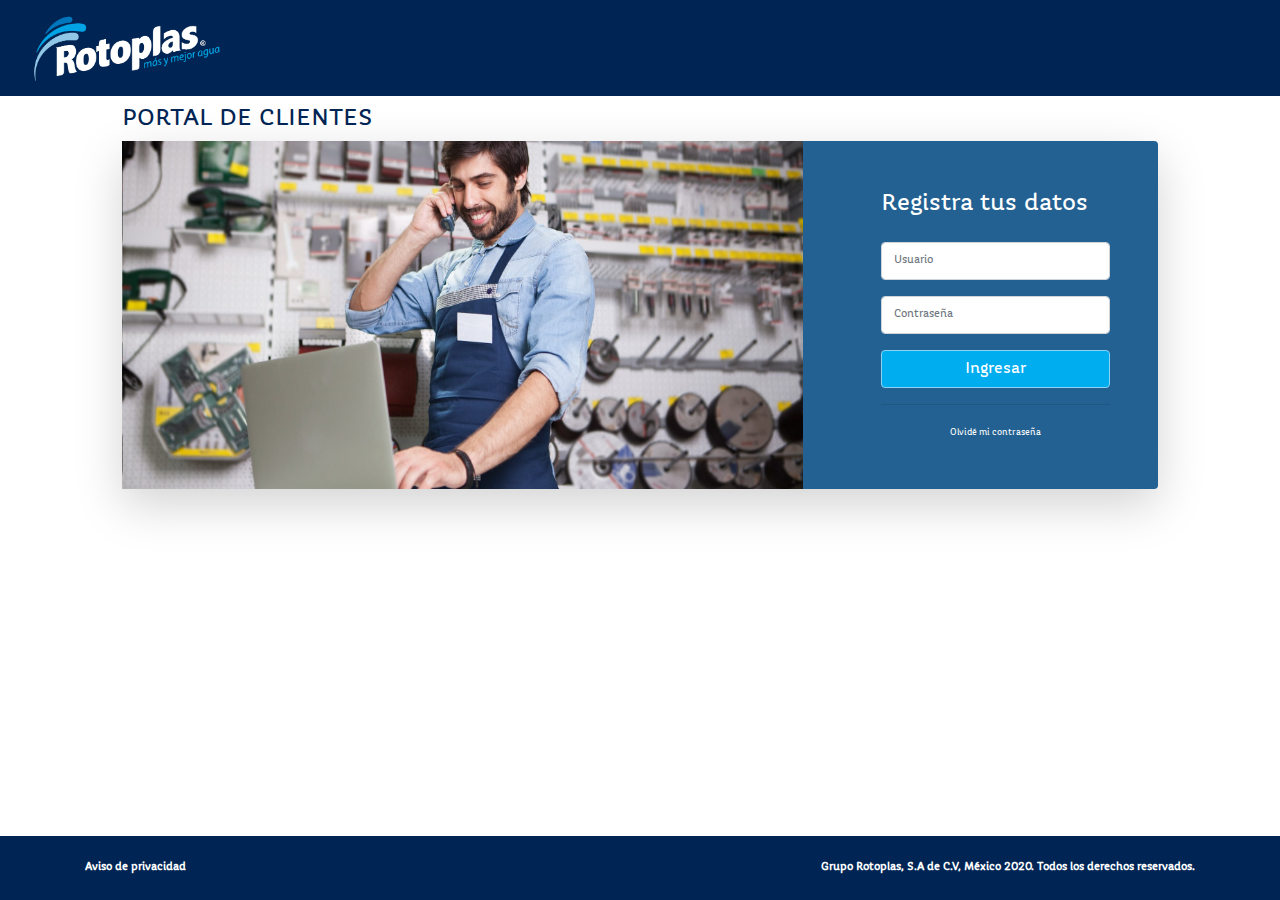
<file: index.html>
<!DOCTYPE html>
<html lang="en">

<head>

  <meta charset="utf-8">
  <meta http-equiv="X-UA-Compatible" content="IE=edge">
  <meta name="viewport" content="width=device-width, initial-scale=1, shrink-to-fit=no">
  <meta name="description" content="">
  <meta name="author" content="">

  <title>Portal Clientes DES</title>

  <!-- Custom fonts for this template-->
  <link href="vendor/fontawesome-free/css/all.min.css" rel="stylesheet" type="text/css">
  <link
    href="https://fonts.googleapis.com/css?family=Nunito:200,200i,300,300i,400,400i,600,600i,700,700i,800,800i,900,900i"
    rel="stylesheet">

  <!-- Custom styles for this template-->
  <link href="vendor/Bootstrap4/css/bootstrap.min.css" rel="stylesheet">
  <link href="vendor/Bootstrap4/css/bootstrap-grid.min.css" rel="stylesheet">
  <link href="vendor/Bootstrap4/css/bootstrap-reboot.min.css" rel="stylesheet">
  <link href="css/estilos.css" rel="stylesheet">

<body id="page-top">

  <!-- Page Wrapper -->
  <!-- Content Wrapper -->
  <!-- Main Content -->
  <nav class="navbar navbar-expand-md navbar-light bg-light fixed-top navbar-custom">
    <a href="#" class="navbar-brand">
      <img src="img/logotipo.png" height="70" alt="CoolBrand">
    </a>
    <button type="button" class="navbar-toggler" data-toggle="collapse" data-target="#navbarCollapse">
      <i class="fas fa-bars" style="color:#fff; font-size:28px;"></i>
    </button>
  </nav>

  <div class="main">
    <div class="container-fluid wrapper">
      <div class="row justify-content-center">
        <div class="col-xl-10 col-lg-12 col-md-9">
          <h4 class="colorTitulos">PORTAL DE CLIENTES</h4>
          <div class="card o-hidden border-0 shadow-lg" style="background-color:#236192!important;">
            <div class="card-body p-0 h-100-percent">
              <!-- Nested Row within Card Body -->
              <div class="row">
                <div class="col-xl-8 col-lg-8 col-md-12 col-sm-12">
                  <img src="img/log.jpg" class="w-100-percent h-100-percent" alt="Responsive image">
                </div>
                <div class="col-xl-4 col-lg-4 col-md-12 col-sm-12">
                  <div class="pb-5 pr-5 pl-5 pt-5">
                    <h1 class="h4  mb-4 LetraEstilo">Registra tus datos</h1>
                    <div class="form-group">
                      <input type="email" class="form-control form-control-user" id="exampleInputEmail"
                        aria-describedby="emailHelp" placeholder="Usuario">
                    </div>
                    <div class="form-group">
                      <input type="password" class="form-control form-control-user" id="exampleInputPassword"
                        placeholder="Contraseña">
                    </div>

                    <a href="pedidos.html" class="btn botonEstilo btn-user btn-block">
                      Ingresar
                    </a>
                    <hr>
                    <div class="text-center pt-1">
                      <a class="small LetraEstilo" href="">Olvidé mi contraseña</a>
                    </div>
                  </div>
                </div>
              </div>
            </div>
          </div>
        </div>
      </div>
    </div>
  </div>
  <!-- End of Main Content -->

  <!-- Footer -->
  <footer>
    <div class="container">
      <div class="row ">
        <div class="col clearfix copyright text-center my-auto">
          <div class="float-left">
            <span><strong>Aviso de privacidad</strong></span>
          </div>
          <div class="float-right ">
            <span><strong>Grupo Rotoplas, S.A de C.V, México 2020. Todos los derechos
                reservados.</strong></span>
          </div>
        </div>
      </div>
    </div>
  </footer>
  <!-- End of Footer -->

  <!-- Bootstrap core JavaScript-->
  <script src="vendor/jquery/jquery.min.js"></script>
  <script src="vendor/PopperJs/popper.min.js"></script>
  <script src="vendor/Bootstrap4/js/bootstrap.min.js"></script>

  <!-- Core plugin JavaScript-->
  <script src="vendor/jquery-easing/jquery.easing.min.js"></script>
</body>

</html>
</file>
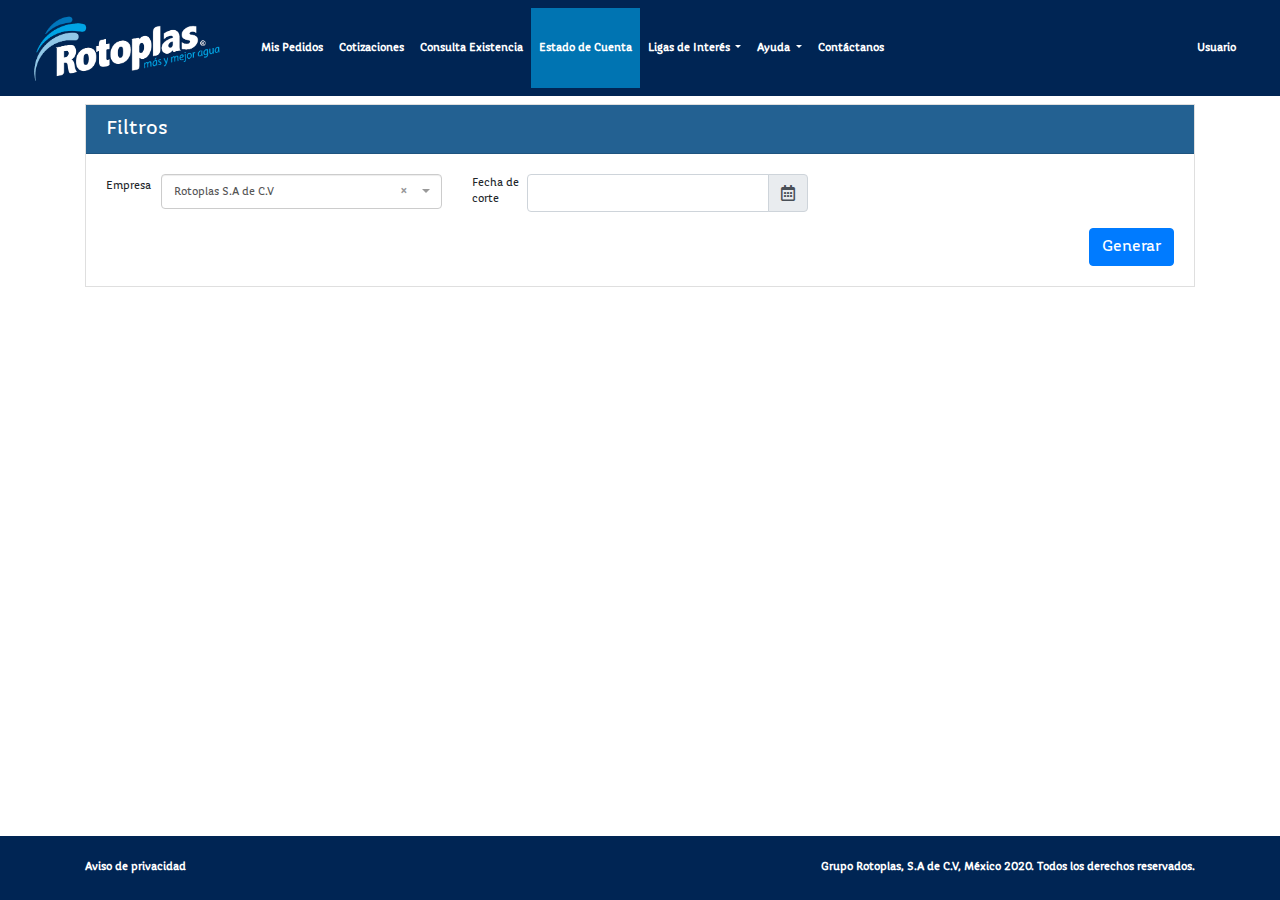
<file: EstadoCuenta.html>
<!DOCTYPE html>
<html lang="en">

<head>

  <meta charset="utf-8">
  <meta http-equiv="X-UA-Compatible" content="IE=edge">
  <meta name="viewport" content="width=device-width, initial-scale=1, shrink-to-fit=no">
  <meta name="description" content="">
  <meta name="author" content="">

  <title>Portal Clientes DES</title>

  <!-- Custom fonts for this template-->
  <link href="vendor/fontawesome-free/css/all.min.css" rel="stylesheet" type="text/css">
  <link
    href="https://fonts.googleapis.com/css?family=Nunito:200,200i,300,300i,400,400i,600,600i,700,700i,800,800i,900,900i"
    rel="stylesheet">

  <!-- Custom styles for this template-->
  <link href="vendor/Bootstrap4/css/bootstrap.min.css" rel="stylesheet">
  <link href="vendor/Bootstrap4/css/bootstrap-grid.min.css" rel="stylesheet">
  <link href="vendor/Bootstrap4/css/bootstrap-reboot.min.css" rel="stylesheet">

  <link href="vendor/Datatables/datatables.min.css" rel="stylesheet">
  <link href="vendor/Datatables/DataTables-1.10.20/css/dataTables.bootstrap4.min.css" rel="stylesheet">
  <link href="vendor/Datatables/Responsive-2.2.3/css/responsive.bootstrap4.min.css" rel="stylesheet">
  <link href="vendor/Select2/select2.min.css" rel="stylesheet">
  <link href="vendor/Select2/select2-bootstrap.min.css" rel="stylesheet">
  <link href="vendor/Datepicker/css/bootstrap-datepicker.min.css" rel="stylesheet">
  <link href="vendor/Datepicker/css/bootstrap-datepicker3.min.css" rel="stylesheet">
  <link href="vendor/ChartJs/Chart.min.css" rel="stylesheet">
  <link href="css/estilos.css" rel="stylesheet">

<body id="page-top">

  <!-- Page Wrapper -->
  <div id="wrapper">
    <!-- Content Wrapper -->
    <div id="content-wrapper" class="d-flex flex-column" style="background-color: #ffffff;">
      <!-- Main Content -->
      <div id="content">
        <nav class="navbar navbar-expand-md navbar-light bg-light fixed-top navbar-custom">
          <a href="pedidos.html" class="navbar-brand">
            <img src="img/logotipo.png" height="70" alt="CoolBrand">
          </a>
          <button type="button" class="navbar-toggler" data-toggle="collapse" data-target="#navbarCollapse">
            <i class="fas fa-bars" style="color:#fff; font-size:28px;"></i>
          </button>

          <div class="collapse navbar-collapse" id="navbarCollapse">
            <ul class="navbar-nav">
              <li><a href="misPedidos.html" class="nav-item nav-link textMenuStyle ">
                  <!--<span class="fas fa-cart-arrow-down fa-2x " style="padding-right: 9px;"></span>-->Mis Pedidos</a>
              </li>
              <li><a href="cotizaciones.html" class="nav-item nav-link textMenuStyle ">
                Cotizaciones</a>
            </li>
              <li><a href="consultaExistencia.html" class="nav-item nav-link textMenuStyle">
                  <!--<span class="fa fa-search-plus fa-2x " style="padding-right: 9px;"></span>-->Consulta
                  Existencia</a></li>
              <li class="active"><a href="EstadoCuenta.html" class="nav-item nav-link active textMenuStyle">
                  <!--<span class="fa fa-id-card fa-2x " style="padding-right: 9px;"></span>-->Estado de Cuenta</a></li>
              
                  <li class="nav-item dropdown">
                    <a class="nav-item nav-link textMenuStyle dropdown-toggle" href="#" id="navbarDropdown" data-toggle="dropdown" aria-haspopup="true" aria-expanded="false">
                     Ligas de Interés
                    </a>
                    <div class="dropdown-menu" aria-labelledby="navbarDropdown">
                      <a class="dropdown-item"  href="http://www.rotoplas.com"  target="_blank" >Portal rotoplas</a>
                      <a class="dropdown-item"href="http://200.53.162.63/rotopub/"  target="_blank">Portal de facturas</a>
                      <a class="dropdown-item" href="http://www.fandelagua.com/"  target="_blank">Fan del agua</a>
                      <a class="dropdown-item" href="https://www.facebook.com/fandelagua" target="_blank" >Siguenos en facebook</a>
                      <a class="dropdown-item"  href="https://twitter.com/fandelagua"  target="_blank">Siguenos en twitter</a>
                  </li>
    
                  <li class="nav-item dropdown">
                    <a class="nav-item nav-link textMenuStyle dropdown-toggle" href="#" id="navbarDropdown" data-toggle="dropdown" aria-haspopup="true" aria-expanded="false">
                    Ayuda
                    </a>
                    <div class="dropdown-menu" aria-labelledby="navbarDropdown">
                      <a class="dropdown-item"  href="/PortalClientes/resources/files/PC_Manual_de_Usuario.pdf"  target="_blank" >Manual de usaurio</a>
                  </li>
                  
                  <li><a href="contactanos.html" class="nav-item nav-link textMenuStyle">Contáctanos</a></li>
                </ul>
            <ul class="navbar-nav ml-auto">
              <li class="loginButtonMenu"><a href="index.html"
                  class="nav-item nav-link textMenuStyle"><strong>Usuario</strong></a>
              </li>
            </ul>
          </div>
        </nav>

        <div class="container containerFiltersOne">
          <div class="accordion" id="myAccordion">
            <!-- <h2 class="colorTitulos">MIS PEDIDOS</h2>-->
            <div class="row">
              <div class="col-12">
                <div class="card">
                  <div id="item1Header" class="card-header" type="button" data-toggle="collapse"
                    data-target="#expandable1" aria-expanded="true" aria-controls="expandable1"
                    style="background-color: #236192;color: white;">
                    <h5 class="mb-0">Filtros</h5>
                  </div>
                  <div id="expandable1" class="collapse show" aria-labelledby="item1Header" data-parent="#myAccordion">
                    <div class="card-body">
                      <div class="row">
                        <div class="col-lg-4 col-md-4 col-sm-4 col-xs-12">
                          <div class="form-group flex">
                            <label for="select_empresa" class="labelLeftInput fillWidthAvaible">Empresa</label>
                            <select class="form-control dropdownActive" id="select_estatus" name="select_estatus">
                              <option value="0">Rotoplas S.A de C.V</option>

                            </select>
                          </div>
                        </div>
                        <div class="col-lg-4 col-md-4 col-sm-4 col-xs-12">
                          <div class="form-group flex">
                            <label for="date_start" class="labelLeftInput fillWidthAvaible">Fecha de corte</label>
                            <div class="input-group date date-start">
                              <input id="date_start" name="date_start" type="text" class="form-control" />
                              <div class="input-group-append">
                                <span class="input-group-text far fa-calendar-alt"></span>
                              </div>
                            </div>
                          </div>
                        </div>


                      </div>
                      <div class="row">
                        <div class="col-lg-12 col-md-12 col-sm-12 col-xs-12">
                          <button id="setFiltersEstadoCuenta" class="btn btn-primary float-right" role="button"
                            name="setFiltersEstadoCuenta">Generar</button>
                        </div>
                      </div>
                    </div>
                  </div>
                </div>
              </div>
            </div>
            <br>
            <div class="container-fluid hidden">



              <div class="row">

                <div class="col-lg-4 isResizable">

                  <!-- Default Card Example -->
                  <div class="card mb-4 h-100-percent">
                    <div class="card-header">
                      Datos fiscales
                    </div>
                    <div class="card-body">
                      <div class=" row">
                        <div class="col-sm-3">
                          <strong>Cliente:</strong>
                        </div>

                        <div class="col-sm-2">
                          <label> 0001001400</label>
                        </div>
                      </div>
                      <div class=" row">
                        <div class="col-sm-3">
                          <strong>RFC:</strong>
                        </div>

                        <div class="col-sm-2">
                          <label> PCE940201CD9</label>
                        </div>
                      </div>
                      <div class=" row">
                        <div class="col-sm-3">
                          <strong>Teléfono:</strong>
                        </div>

                        <div class="col-sm-2">
                          <label> 55882437</label>
                        </div>
                      </div>
                      <div class=" row">
                        <div class="col-sm-3">
                          <strong>Correo(s):</strong>
                        </div>

                        <div class="col-sm-2 ">
                          <label> contabilidad@plumberscenter.com.mx</label>
                        </div>
                      </div>

                      <div class=" row">
                        <div class="col-sm-3">
                          <strong>Moneda:</strong>
                        </div>

                        <div class="col-sm-2">
                          <label> MXN</label>
                        </div>
                      </div>


                    </div>
                  </div>



                </div>
                <div class="col-lg-4 isResizable">

                  <!-- Default Card Example -->
                  <div class="card mb-4 h-100-percent">
                    <div class="card-header">
                      Estado de cuenta
                    </div>
                    <div class="card-body">
                      <div>
                        <div class=" row">
                          <div class="col-sm-5">
                            <strong>Limite de Credito</strong>
                          </div>
                          <div class="col-sm-2">
                            <label> 0001001400</label>
                          </div>
                        </div>

                        <div class=" row">
                          <div class="col-sm-5">
                            <strong>Saldo vencido:</strong>
                          </div>
                          <div class="col-sm-2">
                            <label> $934,115.46</label>
                          </div>
                        </div>
                        <div class=" row">
                          <div class="col-sm-5">
                            <strong>A vencer:</strong>
                          </div>
                          <div class="col-sm-2">
                            <label> $72,676.85</label>
                          </div>
                        </div>
                        <div class=" row">
                          <div class="col-sm-5">
                            <strong>Saldo total:</strong>
                          </div>
                          <div class="col-sm-2">
                            <label> $782,020.45</label>
                          </div>
                        </div>
                        <div class=" row">
                          <div class="col-sm-5">
                            <strong>Credito disponible:</strong>
                          </div>
                          <div class="col-sm-2">
                            <label> $217,979.55</label>
                          </div>
                        </div>
                        <hr>
                        <div class=" row">
                          <div class="col-sm-5">
                            <label>Fecha de Corte:</label>
                          </div>
                          <div class="col-sm-2">
                            <label> 14/04/2020</label>
                          </div>
                        </div>
                        <div class=" row">
                          <div class="col-sm-5">
                            <label>Fecha Consulta:</label>
                          </div>
                          <div class="col-sm-5">
                            <strong> 14/04/2020</strong>
                          </div>
                        </div>
                        <div class=" row">
                          <div class="col-sm-5">
                            <label style="color:red">Hora Consulta:</label>
                          </div>
                          <div class="col-sm-5">
                            <strong style="color:red"> 14/04/2020</strong>
                          </div>
                        </div>




                      </div>
                    </div>
                  </div>



                </div>

                <div class="col-lg-4 isResizable">

                  <!-- Default Card Example -->
                  <div class="card mb-4 h-100-percent">
                    <div class="card-header">
                      Grafica
                    </div>
                    <div class="card-body">
                      <div class="chart-container h-200" data-height="h-200"
                        style="height:100%; width:100%;padding-top: 10px;">
                        <canvas id="chart_puertos_origen"></canvas>
                      </div>
                    </div>
                  </div>



                </div>









              </div>
              <div class="row">

                <!-- Earnings (Monthly) Card Example -->
                <div class="col-xl-2 col-md-2 mb-2">
                  <div class="card border-left-success shadow  py-2">
                    <!--h-100-->
                    <div class=" pl-2">
                      <!--card-body-->
                      <div class="row no-gutters align-items-center">
                        <div class="col mr-2">

                          <div class="text-xs font-weight-bold text-success text-uppercase mb-1">
                            <i class="fas fa-file-excel fa-2x"></i>
                            <a href="#">Descargar XLS</a>

                          </div>

                        </div>
                        <div class="col-auto">


                        </div>
                      </div>
                    </div>
                  </div>
                </div>



                <!-- Pending Requests Card Example -->
                <div class="col-xl-2 col-md-2 mb-2">
                  <div class="card border-left-danger shadow py-2">
                    <div class=" pl-2">
                      <div class="row no-gutters align-items-center">
                        <div class="col mr-2">


                          <div class="text-xs font-weight-bold text-danger text-uppercase mb-1">
                            <i class="fas fa-file-pdf fa-2x"></i>
                            <a href="#">Descargar PDF</a>
                          </div>

                        </div>
                        <div class="col-auto">

                        </div>
                      </div>
                    </div>
                  </div>
                </div>
              </div>
            </div>










            <div class="row hidden">
              <div class="col-12">
                <div class="card text-center">
                  <div class="card-body">
                    <table id="tablaEstCuenta" class="table table-striped  table-hover" width="100%">
                      <thead>
                        <tr>
                          <th>Tipo Documento</th>
                          <th>No. Pedido</th>
                          <th>Orden de Compra</th>
                          <th>Fact SAP</th>
                          <th>Fact. Fiscal</th>
                          <th>XML</th>
                          <th>PDF</th>
                          <th>Factura Relacionada</th>
                          <th>UUID Relacionado</th>
                          <th>Fecha Factura</th>
                          <th>Vencimiento</th>
                          <th>Dias Mora</th>
                          <th>Importe</th>
                          <th>Estatus</th>
                        </tr>
                      </thead>

                    </table>

                  </div>
                </div>
              </div>
            </div>
          </div>
        </div>
      </div>
      <!-- End of Main Content -->
      <!-- Footer -->
      <footer>
        <div class="container">
          <div class="row ">
            <div class="col clearfix copyright text-center my-auto">
              <div class="float-left">
                <span><strong>Aviso de privacidad</strong></span>
              </div>
              <div class="float-right ">
                <span><strong>Grupo Rotoplas, S.A de C.V, México 2020. Todos los derechos
                    reservados.</strong></span>
              </div>
            </div>
          </div>
        </div>
      </footer>

      <!-- End of Footer -->
      <div class="modal fade" id="myModal" tabindex="-1" role="dialog" aria-labelledby="myModal" aria-hidden="true">
        <div class="modal-dialog modal-dialog-scrollable modal-xl modal-xxx" role="document">
          <div class="modal-content">

            <!-- Modal Header -->
            <div class="modal-header">
              <h4 class="modal-title">Información</h4>
              <button type="button" class="close" data-dismiss="modal">&times;</button>
            </div>

            <!-- Modal body -->
            <div class="modal-body">
              <div class="container-fluid">

                <div class="row">
                  <div class="col-lg-3 mb-4">
                    <div class="card border-left-primary shadow h-100 py-2">
                      <div class="card-body">
                        <div class="row no-gutters align-items-center">
                          <div class="col mr-3">
                            <div class="text-md font-weight-bold text-primary text-uppercase mb-1">Documento
                              Comercial</div>
                            <div class="h6 mb-0 font-weight-bold text-gray-800">454545</div>
                          </div>
                          <div class="col-auto">
                            <i class="fas fa-file-alt fa-3x text-gray-300"></i>
                          </div>
                        </div>
                      </div>
                    </div>
                  </div>
                  <div class="col-lg-3 mb-4">
                    <div class="card border-left-primary shadow h-100 py-2">
                      <div class="card-body">
                        <div class="row no-gutters align-items-center">
                          <div class="col mr-2">
                            <div class="text-md font-weight-bold text-primary text-uppercase mb-1">Orden de
                              Compra</div>
                            <div class="h6 mb-0 font-weight-bold text-gray-800">10034343</div>
                          </div>
                          <div class="col-auto">
                            <i class="fas fa-clipboard-list fa-3x text-gray-300"></i>
                          </div>
                        </div>
                      </div>
                    </div>
                  </div>
                  <div class="col-lg-3 mb-4">
                    <div class="card border-left-primary shadow h-100 py-2">
                      <div class="card-body">
                        <div class="row no-gutters align-items-center">
                          <div class="col mr-2">
                            <div class="text-md font-weight-bold text-primary text-uppercase mb-1">Creado
                            </div>
                            <div class="h6 mb-0 font-weight-bold text-gray-800">11 Abril 2020</div>
                          </div>
                          <div class="col-auto">
                            <i class="fas fa-calendar-alt fa-3x text-gray-300"></i>
                          </div>
                        </div>
                      </div>
                    </div>
                  </div>
                  <div class="col-lg-3 mb-4">
                    <div class="card border-left-primary shadow h-100 py-2">
                      <div class="card-body">
                        <div class="row no-gutters align-items-center">
                          <div class="col mr-2">
                            <div class="text-md font-weight-bold text-primary text-uppercase mb-1">Monto</div>
                            <div class="h6 mb-0 font-weight-bold text-gray-800">$29,879.34</div>
                          </div>
                          <div class="col-auto">
                            <i class="fas fa-dollar-sign fa-3x text-gray-300"></i>
                          </div>
                        </div>
                      </div>
                    </div>
                  </div>
                  <div class="col-lg-3 mb-4">
                    <div class="card border-left-primary shadow h-100 py-2">
                      <div class="card-body">
                        <div class="row no-gutters align-items-center">
                          <div class="col mr-2">
                            <div class="text-md font-weight-bold text-primary text-uppercase mb-1">Estatus
                            </div>
                            <div class="h6 mb-0 font-weight-bold text-gray-800">Verificar SAC</div>
                          </div>
                          <div class="col-auto">
                            <i class="fas fa-calendar-check	 fa-3x text-gray-300"></i>
                          </div>
                        </div>
                      </div>
                    </div>
                  </div>
                  <div class="col-lg-9 mb-4">
                    <div class="card border-left-primary shadow h-100 py-2">
                      <div class="card-body">
                        <div class="row no-gutters align-items-center">
                          <div class="col mr-2">
                            <div class="text-md font-weight-bold text-primary text-uppercase mb-1">Destino
                            </div>
                            <div class="h6 mb-0 font-weight-bold text-gray-800">Con. Suc. Periférico /Tablaje Catastral
                              97210 Mérida Sin Distrito/colonia</div>
                          </div>
                          <div class="col-auto">
                            <i class="fas fa-shipping-fast fa-3x text-gray-300"></i>
                          </div>
                        </div>
                      </div>
                    </div>
                  </div>

                </div>



                <div class="row">
                  <div class="col-xl-12 col-lg-12 col-md-12 col-sm-12">

                    <div style="display:inline-block;width:100%;overflow-y:auto;">
                      <ul class="timeline" id="timeline">
                        <li class="li complete">
                          <div class="status">
                            <h4> Verificar SAC </h4>
                          </div>
                        </li>
                        <li class="li">
                          <div class="status">
                            <h4> Liberado </h4>
                          </div>
                        </li>
                        <li class="li">
                          <div class="status">
                            <h4> En Proceso </h4>
                          </div>
                        </li>
                        <li class="li">
                          <div class="status">
                            <h4> Facturado parcial </h4>
                          </div>
                        </li>
                        <li class="li">
                          <div class="status">
                            <h4> Concluido </h4>
                          </div>
                        </li>
                        <li class="li">
                          <div class="status">
                            <h4> Completo </h4>
                          </div>
                        </li>
                      </ul>
                    </div>
                  </div>
                </div>
              </div>
              <br>
              <div class="card text-center">
                <div class="card-header">
                  <ul class="nav nav-tabs card-header-tabs">

                    <li class="nav-item">
                      <a class="nav-link active" href="#menu1">Partidas</a>
                    </li>
                    <li class="nav-item">
                      <a class="nav-link " id="menu2Id" href="#menu2">Facturas</a>
                    </li>
                  </ul>
                </div>
                <div class="card-body">
                  <div id="nav-tabContent" class="tab-content">

                    <div id="menu1" class="tab-pane active "><br>
                      <div class="row">
                        <div class="col-12">
                          <table id="example2" class="table table-striped  table-hover" width="100%">
                            <thead>
                              <tr>
                                <th>Pos.</th>
                                <th>No.Mat</th>
                                <th>Descripción</th>
                                <th>Cant.</th>
                                <th>Cant.Ent.</th>
                                <th>UM</th>
                                <th>Monto</th>
                                <th>Precio Neto</th>
                                <th>Fec.Ent</th>
                                <th>Estatus</th>
                              </tr>
                            </thead>
                          </table>
                        </div>
                      </div>
                    </div>
                    <div id="menu2" class="container-fluid tab-pane fade pr-0 pl-0"><br>
                      <div class="row">
                        <div class="col-12">
                          <table id="example3" class="table table-striped  table-hover" width="100%">
                            <thead>
                              <tr>
                                <th>Doc. Factura</th>
                                <th>Fecha</th>
                                <th>Imp. Neto</th>
                                <th>Monto</th>
                              </tr>
                            </thead>
                          </table>
                        </div>
                      </div>
                    </div>
                  </div>
                </div>
              </div>
              <!-- Modal footer -->
              <div class="modal-footer">
                <button type="button" class="btn btn-danger" data-dismiss="modal">Close</button>
              </div>
            </div>
          </div>
        </div>
      </div>

      <!-- Bootstrap core JavaScript-->
      <script src="vendor/jquery/jquery.min.js"></script>
      <script src="vendor/PopperJs/popper.min.js"></script>
      <script src="vendor/Bootstrap4/js/bootstrap.min.js"></script>

      <!-- Core plugin JavaScript-->
      <script src="vendor/jquery-easing/jquery.easing.min.js"></script>

      <script src="vendor/Datatables/datatables.min.js"></script>
      <script src="vendor/Datatables/DataTables-1.10.20/js/jquery.dataTables.min.js"></script>
      <script src="vendor/Datatables/DataTables-1.10.20/js/dataTables.bootstrap4.min.js"></script>
      <script src="vendor/Datatables/Responsive-2.2.3/js/dataTables.responsive.min.js"></script>
      <script src="vendor/Datatables/Responsive-2.2.3/js/responsive.bootstrap4.min.js"></script>
      <script src="vendor/Moment/moment.min.js"></script>
      <script src="vendor/Select2/select2.min.js"></script>
      <script src="vendor/Datepicker/js/bootstrap-datepicker.min.js"></script>
      <script src="vendor/Datepicker/locales/bootstrap-datepicker.es.min.js"></script>
      <script src="vendor/Underscore/underscore.js"></script>
      <script src="vendor/ChartJs/Chart.min.js"></script>
      <script src="vendor/ChartJs/Labels/chartjs-plugin-labels.js"></script>
      <script src="vendor/ChartJs/Plugins/Datalabels/chartjs-plugin-datalabels.min.js"></script>
      <script src="vendor/MatchHeight/jquery.matchHeight-min.js"></script>
      <script src="js/charts.js"></script>
      <script src="js/tabla.js"></script>
      <script>
        initChartDoughnut();
      </script>
</body>

</html>
</file>
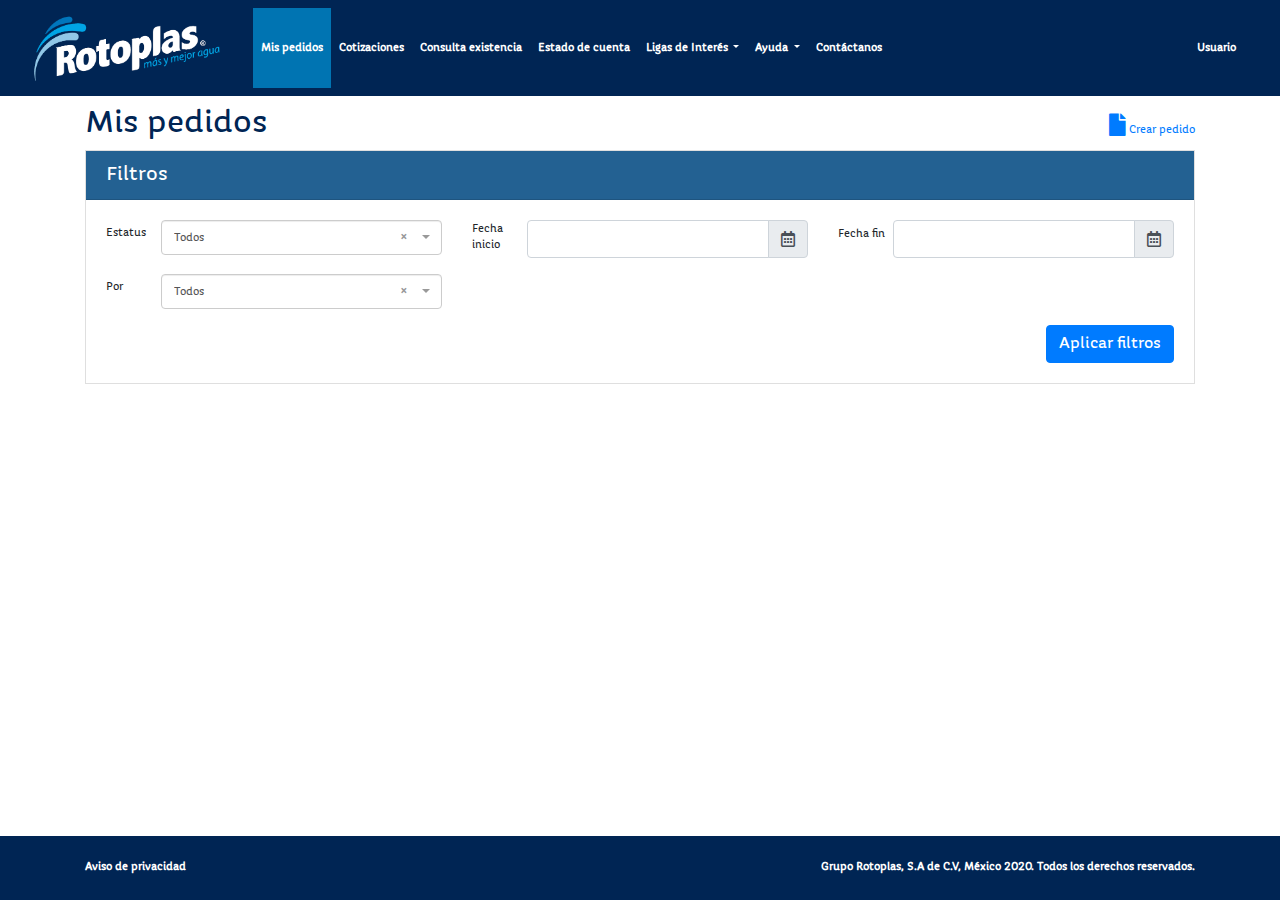
<file: misPedidos.html>
<!DOCTYPE html>
<html lang="en">

<head>

    <meta charset="utf-8">
    <meta http-equiv="X-UA-Compatible" content="IE=edge">
    <meta name="viewport" content="width=device-width, initial-scale=1, shrink-to-fit=no">
    <meta name="description" content="">
    <meta name="author" content="">

    <title>Portal Clientes DES</title>

    <!-- Custom fonts for this template-->
    <link href="vendor/fontawesome-free/css/all.min.css" rel="stylesheet" type="text/css">
    <link
        href="https://fonts.googleapis.com/css?family=Nunito:200,200i,300,300i,400,400i,600,600i,700,700i,800,800i,900,900i"
        rel="stylesheet">

    <!-- Custom styles for this template-->
    <link href="vendor/Bootstrap4/css/bootstrap.min.css" rel="stylesheet">
    <link href="vendor/Bootstrap4/css/bootstrap-grid.min.css" rel="stylesheet">
    <link href="vendor/Bootstrap4/css/bootstrap-reboot.min.css" rel="stylesheet">

    <link href="vendor/Datatables/datatables.min.css" rel="stylesheet">
    <link href="vendor/Datatables/DataTables-1.10.20/css/dataTables.bootstrap4.min.css" rel="stylesheet">
    <link href="vendor/Datatables/Responsive-2.2.3/css/responsive.bootstrap4.min.css" rel="stylesheet">
    <link href="vendor/Select2/select2.min.css" rel="stylesheet">
    <link href="vendor/Select2/select2-bootstrap.min.css" rel="stylesheet">
    <link href="vendor/Datepicker/css/bootstrap-datepicker.min.css" rel="stylesheet">
    <link href="vendor/Datepicker/css/bootstrap-datepicker3.min.css" rel="stylesheet">
    <link href="css/estilos.css" rel="stylesheet">

<body id="page-top">
    <!-- Main Content -->
    <nav class="navbar navbar-expand-md navbar-light bg-light fixed-top navbar-custom">
        <a href="pedidos.html" class="navbar-brand">
            <img src="img/logotipo.png" height="70" alt="CoolBrand">
        </a>
        <button type="button" class="navbar-toggler" data-toggle="collapse" data-target="#navbarCollapse">
            <i class="fas fa-bars" style="color:#fff; font-size:28px;"></i>
        </button>

        <div class="collapse navbar-collapse" id="navbarCollapse">
            <ul class="navbar-nav">
                <li class="active"><a href="misPedidos.html" class="nav-item nav-link active textMenuStyle ">
                        <!--<span
              class="fas fa-cart-arrow-down fa-2x " style="padding-right: 9px;"></span>-->Mis pedidos</a></li>
              <li><a href="cotizaciones.html" class="nav-item nav-link textMenuStyle ">
                Cotizaciones</a>
            </li>
                <li><a href="consultaExistencia.html" class="nav-item nav-link textMenuStyle">
                        <!--<span class="fa fa-search-plus fa-2x "
              style="padding-right: 9px;"></span>-->Consulta existencia</a></li>
                <li><a href="EstadoCuenta.html" class="nav-item nav-link textMenuStyle">
                        <!--<span class="fa fa-id-card fa-2x "
              style="padding-right: 9px;"></span>-->Estado de cuenta</a></li>
                
           
              <li class="nav-item dropdown">
                <a class="nav-item nav-link textMenuStyle dropdown-toggle" href="#" id="navbarDropdown" data-toggle="dropdown" aria-haspopup="true" aria-expanded="false">
                 Ligas de Interés
                </a>
                <div class="dropdown-menu" aria-labelledby="navbarDropdown">
                  <a class="dropdown-item"  href="http://www.rotoplas.com"  target="_blank" >Portal rotoplas</a>
                  <a class="dropdown-item"href="http://200.53.162.63/rotopub/"  target="_blank">Portal de facturas</a>
                  <a class="dropdown-item" href="http://www.fandelagua.com/"  target="_blank">Fan del agua</a>
                  <a class="dropdown-item" href="https://www.facebook.com/fandelagua" target="_blank" >Siguenos en facebook</a>
                  <a class="dropdown-item"  href="https://twitter.com/fandelagua"  target="_blank">Siguenos en twitter</a>
              </li>

              <li class="nav-item dropdown">
                <a class="nav-item nav-link textMenuStyle dropdown-toggle" href="#" id="navbarDropdown" data-toggle="dropdown" aria-haspopup="true" aria-expanded="false">
                Ayuda
                </a>
                <div class="dropdown-menu" aria-labelledby="navbarDropdown">
                  <a class="dropdown-item"  href="/PortalClientes/resources/files/PC_Manual_de_Usuario.pdf"  target="_blank" >Manual de usaurio</a>
              </li>
              
              <li><a href="contactanos.html" class="nav-item nav-link textMenuStyle">Contáctanos</a></li>
            </ul>
            
            <ul class="navbar-nav ml-auto">
                <li class="loginButtonMenu"><a href="index.html"
                        class="nav-item nav-link textMenuStyle"><strong>Usuario</strong></a>
                </li>
            </ul>
        </div>
    </nav>

    <div class="container containerFiltersOne">
        <div class="accordion" id="myAccordion">
            <div class="row">
                <div class="col-lg-10 col-md-4 col-sm-4 col-xs-4-">
                    <h2 class="colorTitulos">Mis pedidos</h2>
                </div>
                <div class="col-lg-2 col-md-6 col-sm-6 col-xs-6" style="padding-top: 10px;">
                    <div style="    text-align: right;">
                        <a href="crearPedido.html"><i class="fa fa-file fa-2x"></i> Crear pedido</a>
                    </div>

                </div>
            </div>

            <div class="row">
                <div class="col-12">
                    <div class="card">
                        <div id="item1Header" class="card-header" type="button" data-toggle="collapse"
                            data-target="#expandable1" aria-expanded="true" aria-controls="expandable1"
                            style="background-color: #236192;color: white;">
                            <h5 class="mb-0">Filtros</h5>
                        </div>
                        <div id="expandable1" class="collapse show" aria-labelledby="item1Header"
                            data-parent="#myAccordion">
                            <div class="card-body">
                                <div class="row">
                                    <div class="col-lg-4 col-md-4 col-sm-4 col-xs-12">
                                        <div class="form-group flex">
                                            <label for="select_estatus"
                                                class="labelLeftInput fillWidthAvaible">Estatus</label>
                                            <select class="form-control dropdownActive" id="select_estatus"
                                                name="select_estatus">
                                                <option value="0">Todos</option>
                                                <option value="1">Pendiente</option>
                                                <option value="2">Concluido</option>
                                                <option value="3">Verificar SAC</option>
                                            </select>
                                        </div>
                                    </div>
                                    <div class="col-lg-4 col-md-4 col-sm-4 col-xs-12">
                                        <div class="form-group flex">
                                            <label for="date_start" class="labelLeftInput fillWidthAvaible">Fecha
                                                inicio</label>
                                            <div class="input-group date date-start">
                                                <input id="date_start" name="date_start" type="text"
                                                    class="form-control" />
                                                <div class="input-group-append">
                                                    <span class="input-group-text far fa-calendar-alt"></span>
                                                </div>
                                            </div>
                                        </div>
                                    </div>
                                    <div class="col-lg-4 col-md-4 col-sm-4 col-xs-12">
                                        <div class="form-group flex">
                                            <label for="date_end" class="labelLeftInput fillWidthAvaible">Fecha
                                                fin</label>
                                            <div class="input-group date date-end">
                                                <input id="date_end" name="date_end" type="text" class="form-control" />
                                                <div class="input-group-append">
                                                    <span class="input-group-text far fa-calendar-alt"></span>
                                                </div>
                                            </div>
                                        </div>
                                    </div>
                                    <div class="col-lg-4 col-md-4 col-sm-4 col-xs-12">
                                        <div class="form-group flex">
                                            <label for="select_por" class="labelLeftInput fillWidthAvaible">Por</label>
                                            <select class="form-control dropdownActive" id="select_por"
                                                name="select_por">
                                                <option value="0">Todos</option>
                                                <option value="1">Doc. comercial</option>
                                                <option value="2">Orden de compra</option>
                                            </select>
                                        </div>
                                    </div>
                                </div>
                                <div class="row">
                                    <div class="col-lg-12 col-md-12 col-sm-12 col-xs-12">
                                        <button id="setFilters" class="btn btn-primary float-right" role="button"
                                            name="setFilters">Aplicar
                                            filtros</button>
                                    </div>
                                </div>
                            </div>
                        </div>
                    </div>
                </div>
            </div>
            <div class="row hidden exampleContent">
                <div class="col-12">
                    <div class="card text-center">
                        <div class="card-body">
                            <table id="example" class="table table-striped  table-hover" width="100%">
                                <thead>
                                    <tr>
                                        <th>Doc. comercial</th>
                                        <th>Orden de compra</th>
                                        <th>Monto</th>
                                        <th>Creado</th>
                                        <th>Estatus</th>
                                        <th>Destino</th>
                                    </tr>
                                </thead>

                            </table>

                        </div>
                    </div>
                </div>
            </div>
        </div>
    </div>
    <!-- End of Main Content -->
    <!-- Footer -->
    <footer>
        <div class="container">
            <div class="row ">
                <div class="col clearfix copyright text-center my-auto">
                    <div class="float-left">
                        <span><strong>Aviso de privacidad</strong></span>
                    </div>
                    <div class="float-right ">
                        <span><strong>Grupo Rotoplas, S.A de C.V, México 2020. Todos los derechos
                                reservados.</strong></span>
                    </div>
                </div>
            </div>
        </div>
    </footer>

    <!-- End of Footer -->
    <div class="modal fade" id="myModal" tabindex="-1" role="dialog" aria-labelledby="myModal" aria-hidden="true">
        <div class="modal-dialog modal-dialog-scrollable modal-xl modal-xxx" role="document">
            <div class="modal-content">

                <!-- Modal Header -->
                <div class="modal-header">
                    <h4 class="modal-title">Información</h4>
                    <button type="button" class="close" data-dismiss="modal">&times;</button>
                </div>

                <!-- Modal body -->
                <div class="modal-body">
                    <div class="container-fluid">

                        <div class="row">
                            <div class="col-lg-3 mb-4">
                                <div class="card border-left-primary shadow h-100 py-2">
                                    <div class="card-body">
                                        <div class="row no-gutters align-items-center">
                                            <div class="col mr-3">
                                                <div class="text-md font-weight-bold text-primary  mb-1">Documento
                                                    comercial
                                                </div>
                                                <div class="h6 mb-0 font-weight-bold text-gray-800">454545</div>
                                            </div>
                                            <div class="col-auto">
                                                <i class="fas fa-file-alt fa-3x text-gray-300"></i>
                                            </div>
                                        </div>
                                    </div>
                                </div>
                            </div>
                            <div class="col-lg-3 mb-4">
                                <div class="card border-left-primary shadow h-100 py-2">
                                    <div class="card-body">
                                        <div class="row no-gutters align-items-center">
                                            <div class="col mr-2">
                                                <div class="text-md font-weight-bold text-primary mb-1">Orden de compra
                                                </div>
                                                <div class="h6 mb-0 font-weight-bold text-gray-800">10034343</div>
                                            </div>
                                            <div class="col-auto">
                                                <i class="fas fa-clipboard-list fa-3x text-gray-300"></i>
                                            </div>
                                        </div>
                                    </div>
                                </div>
                            </div>
                            <div class="col-lg-3 mb-4">
                                <div class="card border-left-primary shadow h-100 py-2">
                                    <div class="card-body">
                                        <div class="row no-gutters align-items-center">
                                            <div class="col mr-2">
                                                <div class="text-md font-weight-bold text-primary  mb-1">Creado
                                                </div>
                                                <div class="h6 mb-0 font-weight-bold text-gray-800">11 Abril 2020</div>
                                            </div>
                                            <div class="col-auto">
                                                <i class="fas fa-calendar-alt fa-3x text-gray-300"></i>
                                            </div>
                                        </div>
                                    </div>
                                </div>
                            </div>
                            <div class="col-lg-3 mb-4">
                                <div class="card border-left-primary shadow h-100 py-2">
                                    <div class="card-body">
                                        <div class="row no-gutters align-items-center">
                                            <div class="col mr-2">
                                                <div class="text-md font-weight-bold text-primary  mb-1">Monto</div>
                                                <div class="h6 mb-0 font-weight-bold text-gray-800">$29,879.34</div>
                                            </div>
                                            <div class="col-auto">
                                                <i class="fas fa-dollar-sign fa-3x text-gray-300"></i>
                                            </div>
                                        </div>
                                    </div>
                                </div>
                            </div>
                            <div class="col-lg-3 mb-4">
                                <div class="card border-left-primary shadow h-100 py-2">
                                    <div class="card-body">
                                        <div class="row no-gutters align-items-center">
                                            <div class="col mr-2">
                                                <div class="text-md font-weight-bold text-primary  mb-1">Estatus
                                                </div>
                                                <div class="h6 mb-0 font-weight-bold text-gray-800">Verificar SAC</div>
                                            </div>
                                            <div class="col-auto">
                                                <i class="fas fa-calendar-check	 fa-3x text-gray-300"></i>
                                            </div>
                                        </div>
                                    </div>
                                </div>
                            </div>
                            <div class="col-lg-9 mb-4">
                                <div class="card border-left-primary shadow h-100 py-2">
                                    <div class="card-body">
                                        <div class="row no-gutters align-items-center">
                                            <div class="col mr-2">
                                                <div class="text-md font-weight-bold text-primary  mb-1">Destino
                                                </div>
                                                <div class="h6 mb-0 font-weight-bold text-gray-800">Con. Suc. Periférico
                                                    /Tablaje Catastral 97210 Mérida Sin Distrito/colonia</div>
                                            </div>
                                            <div class="col-auto">
                                                <i class="fas fa-shipping-fast fa-3x text-gray-300"></i>
                                            </div>
                                        </div>
                                    </div>
                                </div>
                            </div>

                        </div>



                        <div class="row">
                            <div class="col-xl-12 col-lg-12 col-md-12 col-sm-12">

                                <div style="display:inline-block;width:100%;overflow-y:auto;">
                                    <ul class="timeline" id="timeline">
                                        <li class="li complete">
                                            <div class="status">
                                                <h4> Verificar SAC </h4>
                                            </div>
                                        </li>
                                        <li class="li">
                                            <div class="status">
                                                <h4> Liberado </h4>
                                            </div>
                                        </li>
                                        <li class="li">
                                            <div class="status">
                                                <h4> En Proceso </h4>
                                            </div>
                                        </li>
                                        <li class="li">
                                            <div class="status">
                                                <h4> Facturado parcial </h4>
                                            </div>
                                        </li>
                                        <li class="li">
                                            <div class="status">
                                                <h4> Concluido </h4>
                                            </div>
                                        </li>
                                        <li class="li">
                                            <div class="status">
                                                <h4> Completo </h4>
                                            </div>
                                        </li>
                                    </ul>
                                </div>
                            </div>
                        </div>
                    </div>
                    <br>
                    <div class="card text-center">
                        <div class="card-header">
                            <ul class="nav nav-tabs card-header-tabs">

                                <li class="nav-item">
                                    <a class="nav-link active" href="#menu1">Partidas</a>
                                </li>
                                <li class="nav-item">
                                    <a class="nav-link " id="menu2Id" href="#menu2">Facturas</a>
                                </li>
                            </ul>
                        </div>
                        <div class="card-body">
                            <div id="nav-tabContent" class="tab-content">

                                <div id="menu1" class="tab-pane active "><br>
                                    <div class="row">
                                        <div class="col-12">
                                            <table id="example2" class="table table-striped  table-hover" width="100%">
                                                <thead>
                                                    <tr>
                                                        <th>Pos.</th>
                                                        <th>No.Mat</th>
                                                        <th>Descripción</th>
                                                        <th>Cant.</th>
                                                        <th>Cant. ent.</th>
                                                        <th>UM</th>
                                                        <th>Monto</th>
                                                        <th>Precio neto</th>
                                                        <th>Fec.Ent</th>
                                                        <th>Estatus</th>
                                                    </tr>
                                                </thead>
                                            </table>
                                        </div>
                                    </div>
                                </div>
                                <div id="menu2" class="container-fluid tab-pane fade pr-0 pl-0"><br>
                                    <div class="row">
                                        <div class="col-12">
                                            <table id="example3" class="table table-striped  table-hover" width="100%">
                                                <thead>
                                                    <tr>
                                                        <th>Doc. factura</th>
                                                        <th>Fecha</th>
                                                        <th>Imp. neto</th>
                                                        <th>Monto</th>
                                                    </tr>
                                                </thead>
                                            </table>
                                        </div>
                                    </div>
                                </div>
                            </div>
                        </div>
                    </div>
                    <!-- Modal footer -->
                    <div class="modal-footer">
                        <button type="button" class="btn btn-danger" data-dismiss="modal">Cerrar</button>
                    </div>
                </div>
            </div>
        </div>
    </div>

    <!-- Bootstrap core JavaScript-->
    <script src="vendor/jquery/jquery.min.js"></script>
    <script src="vendor/PopperJs/popper.min.js"></script>
    <script src="vendor/Bootstrap4/js/bootstrap.min.js"></script>

    <!-- Core plugin JavaScript-->
    <script src="vendor/jquery-easing/jquery.easing.min.js"></script>

    <script src="vendor/Datatables/datatables.min.js"></script>
    <script src="vendor/Datatables/DataTables-1.10.20/js/jquery.dataTables.min.js"></script>
    <script src="vendor/Datatables/DataTables-1.10.20/js/dataTables.bootstrap4.min.js"></script>
    <script src="vendor/Datatables/Responsive-2.2.3/js/dataTables.responsive.min.js"></script>
    <script src="vendor/Datatables/Responsive-2.2.3/js/responsive.bootstrap4.min.js"></script>
    <script src="vendor/Moment/moment.min.js"></script>
    <script src="vendor/Select2/select2.min.js"></script>
    <script src="vendor/Datepicker/js/bootstrap-datepicker.min.js"></script>
    <script src="vendor/Datepicker/locales/bootstrap-datepicker.es.min.js"></script>
    <script src="js/tabla.js"></script>
</body>

</html>
</file>
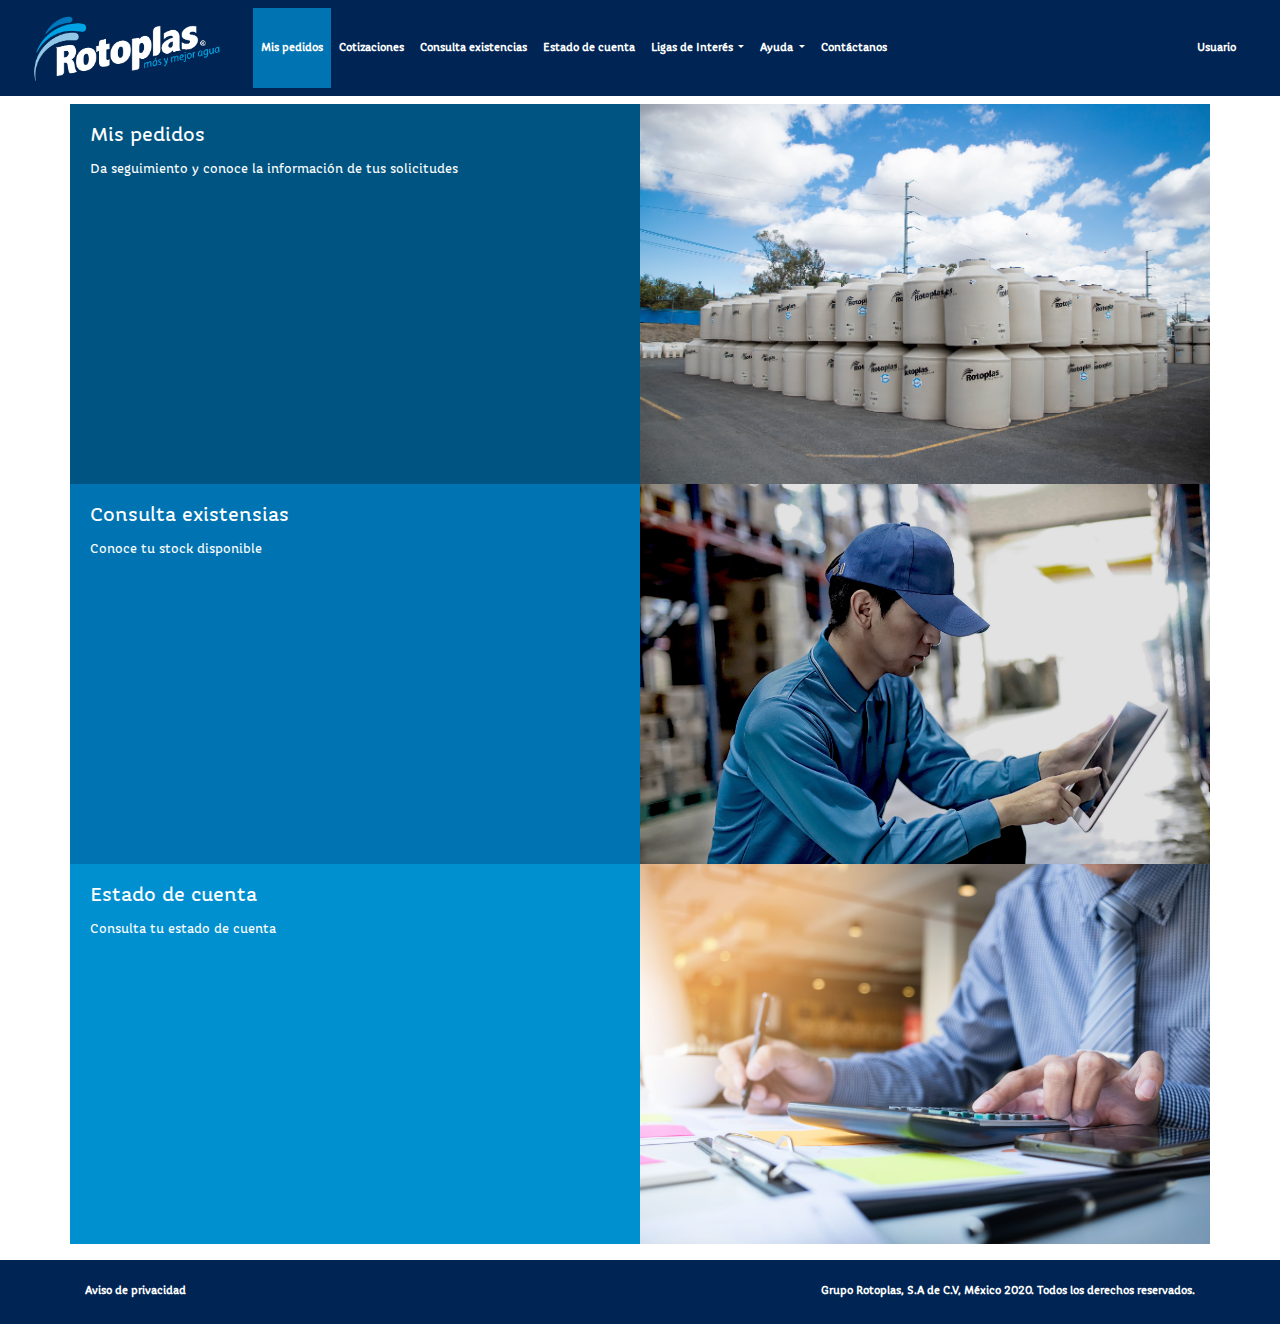
<file: pedidos.html>
<!DOCTYPE html>
<html lang="en">

<head>

  <meta charset="utf-8">
  <meta http-equiv="X-UA-Compatible" content="IE=edge">
  <meta name="viewport" content="width=device-width, initial-scale=1, shrink-to-fit=no">
  <meta name="description" content="">
  <meta name="author" content="">

  <title>Portal Clientes DES</title>

  <!-- Custom fonts for this template-->
  <link href="vendor/fontawesome-free/css/all.min.css" rel="stylesheet" type="text/css">
  <link
    href="https://fonts.googleapis.com/css?family=Nunito:200,200i,300,300i,400,400i,600,600i,700,700i,800,800i,900,900i"
    rel="stylesheet">

  <!-- Custom styles for this template-->
  <link href="vendor/Bootstrap4/css/bootstrap.min.css" rel="stylesheet">
  <link href="vendor/Bootstrap4/css/bootstrap-grid.min.css" rel="stylesheet">
  <link href="vendor/Bootstrap4/css/bootstrap-reboot.min.css" rel="stylesheet">
  <link href="css/estilos.css" rel="stylesheet">

<body id="page-top">
  <!-- Main Content -->
  <nav class="navbar navbar-expand-md navbar-light bg-light fixed-top navbar-custom">
    <a href="pedidos.html" class="navbar-brand">
      <img src="img/logotipo.png" height="70" height="45" alt="CoolBrand">
    </a>
    <button type="button" class="navbar-toggler" data-toggle="collapse" data-target="#navbarCollapse">
      <i class="fas fa-bars" style="color:#fff; font-size:28px;"></i>
    </button>

    <div class="collapse navbar-collapse" id="navbarCollapse">
      <ul class="navbar-nav">
        <li class="active"><a href="misPedidos.html" class="nav-item nav-link active textMenuStyle ">Mis pedidos</a></li>
        <li><a href="cotizaciones.html" class="nav-item nav-link textMenuStyle ">
          Cotizaciones</a>
      </li>
        <li><a href="consultaExistencia.html" class="nav-item nav-link textMenuStyle">Consulta
            existencias</a></li>
        <li><a href="EstadoCuenta.html" class="nav-item nav-link textMenuStyle">Estado de cuenta</a></li>
        
              <li class="nav-item dropdown">
                <a class="nav-item nav-link textMenuStyle dropdown-toggle" href="#" id="navbarDropdown" data-toggle="dropdown" aria-haspopup="true" aria-expanded="false">
                 Ligas de Interés
                </a>
                <div class="dropdown-menu" aria-labelledby="navbarDropdown">
                  <a class="dropdown-item"  href="http://www.rotoplas.com"  target="_blank" >Portal rotoplas</a>
                  <a class="dropdown-item"href="http://200.53.162.63/rotopub/"  target="_blank">Portal de facturas</a>
                  <a class="dropdown-item" href="http://www.fandelagua.com/"  target="_blank">Fan del agua</a>
                  <a class="dropdown-item" href="https://www.facebook.com/fandelagua" target="_blank" >Siguenos en facebook</a>
                  <a class="dropdown-item"  href="https://twitter.com/fandelagua"  target="_blank">Siguenos en twitter</a>
              </li>

              <li class="nav-item dropdown">
                <a class="nav-item nav-link textMenuStyle dropdown-toggle" href="#" id="navbarDropdown" data-toggle="dropdown" aria-haspopup="true" aria-expanded="false">
                Ayuda
                </a>
                <div class="dropdown-menu" aria-labelledby="navbarDropdown">
                  <a class="dropdown-item"  href="/PortalClientes/resources/files/PC_Manual_de_Usuario.pdf"  target="_blank" >Manual de usaurio</a>
              </li>
              
              <li><a href="contactanos.html" class="nav-item nav-link textMenuStyle">Contáctanos</a></li>

      </ul>
      <ul class="navbar-nav ml-auto">
        <li class="loginButtonMenu"><a href="index.html"
            class="nav-item nav-link textMenuStyle"><strong>Usuario</strong></a>
        </li>
      </ul>
    </div>
  </nav>

  <div class="container cardContainer">
    <div class="row">
      <a href="misPedidos.html" class="w-100-percent">
        <div class="card mb-0 FondoAzulFuerte whiteColor">
          <div class="row no-gutters h-100-percent">
            <div class="col-xl-6 col-lg-6 col-md-6 col-sm-12">
              <div class="card-body">
                <h5 class="card-title">Mis pedidos</h5>
                <label class="card-text" style="font-size: 13px;">Da seguimiento y conoce la información de tus
                  solicitudes</label>
              </div>
            </div>
            <div class="col-xl-6 col-lg-6 col-md-6 col-sm-12">
              <img src="img/misPedidosCliente.jpg" class="card-img rotoImg" alt="MisPedidos">
            </div>
          </div>
        </div>
      </a>
    </div>
    <div class="row">
      <div class="card mb-0 FondoAzulMedio whiteColor">
        <div class="row no-gutters h-100-percent">
          <div class="col-xl-6 col-lg-6 col-md-6 col-sm-12">
            <div class="card-body">
              <h5 class="card-title">Consulta existensias</h5>
              <label class="card-text" style="font-size: 13px;">Conoce tu stock disponible</label>
            </div>
          </div>
          <div class="col-xl-6 col-lg-6 col-md-6 col-sm-12">
            <img src="img/consultaExistencia.jpg" class="card-img rotoImg" alt="MisPedidos">
          </div>
        </div>
      </div>
    </div>
    <div class="row">
      <a href="EstadoCuenta.html" class="w-100-percent">
        <div class="card mb-0 FondoAzulBajo whiteColor">
          <div class="row no-gutters h-100-percent">
            <div class="col-xl-6 col-lg-6 col-md-6 col-sm-12">
              <div class="card-body">
                <h5 class="card-title">Estado de cuenta</h5>
                <label class="card-text" style="font-size: 13px;">Consulta tu estado de cuenta</label>
              </div>
            </div>
            <div class="col-xl-6 col-lg-6 col-md-6 col-sm-12">
              <img src="img/LigasDeInteres1.jpg" class="card-img rotoImg" alt="MisPedidos">
            </div>
          </div>
        </div>
      </a>
    </div>
  </div>
  </div>
  <!-- End of Main Content -->
  <!-- Footer -->
  <footer>
    <div class="container">
      <div class="row ">
        <div class="col clearfix copyright text-center my-auto">
          <div class="float-left">
            <span><strong>Aviso de privacidad</strong></span>
          </div>
          <div class="float-right ">
            <span><strong>Grupo Rotoplas, S.A de C.V, México 2020. Todos los derechos
                reservados.</strong></span>
          </div>
        </div>
      </div>
    </div>
  </footer>
  <!-- End of Footer -->
  <!-- Bootstrap core JavaScript-->
  <script src="vendor/jquery/jquery.min.js"></script>
  <script src="vendor/PopperJs/popper.min.js"></script>
  <script src="vendor/Bootstrap4/js/bootstrap.min.js"></script>
  <!-- Core plugin JavaScript-->
  <script src="vendor/jquery-easing/jquery.easing.min.js"></script>
</body>

</html>
</file>
<file: css/estilos.css>
@font-face {
  font-family: "Rotoplas-Bold-Web";
  src: url("../fonts/Rotoplas-Regular-Web.ttf");
}

.FondoAzulOscuro {
  background-color: #002554 !important;
}

.FondoAzulFuerte {
  /* background-color: #002554 !important; */
  background-color: #005481 !important;
}

.FondoAzulMedio {
  /* background-color: #236192 !important; */
  background-color: #0074b2 !important;
}

.FondoAzulBajo {
  /* background-color: #00afd7; */
  background-color: #0090d0 !important;
}

.FondoOscuro {
  background-color: #231f20;
}

footer.sticky-footer {
  /* padding: 1rem 2rem 3rem 2rem !important; */
  padding: 1rem 1rem 3rem 1rem !important;
}

footer {
  background-color: #002554 !important;
  position: absolute;
  bottom: 0;
  height: 4rem;
  color: white;
  margin-top: 10px;
  display: flex;
  align-items: center;
  justify-content: center;
  width: 100% !important;
}

footer > .container {
  align-self: center;
}

body {
  font-family: "Rotoplas-Bold-Web";
  background-color: #ffffff !important;
  padding-top: 6.5rem;
  /* padding-bottom: 4.3rem; */
  font-size: 11px;
  /* height: 100vh !important; */
  min-height: 100vh;
  position: relative;
  margin: 0;
  padding-bottom: 5rem;
}

input {
  font-size: 11px !important;
  height: 38px !important;
}

/* #wrapper {
  height: 100% !important;
} */

.botonEstilo {
  color: #fff;
  background-color: #00adef !important;
  border-color: #8bd2f4;
}
.LetraEstilo {
  color: #fff;
}

.whiteColor {
  color: white;
}

.cardContainer a {
  color: inherit !important; /* blue colors for links too */
  text-decoration: inherit !important; /* no underline */
}

.cardContainer .card {
  border-radius: 0;
  cursor: pointer;
  transition: all 0.5s ease-out;
}

.cardContainer .card:hover {
  box-shadow: 0 0 6px black;
}

.cardContainer .card {
  border: none !important;
}

.cardContainer .rotoImg {
  border-radius: 0;
}

.labelLeftInput {
  /*text-align: right;*/
  clear: both;
  float: left;
  /*margin-right: 20px;*/
  /*margin-top: 7px;*/
  max-width: 5em;
  max-height: 27px;
  overflow-wrap: break-word;
  word-wrap: break-word;
  -ms-word-wrap: break-word;
}

.flex {
  display: flex;
  align-items: center;
  -ms-flex: 1;
  -webkit-flex: 1;
  flex: 1;
}

.fillWidthAvaible {
  width: 100%;
  width: -moz-available;
  /* WebKit-based browsers will ignore this. */
  width: -webkit-fill-available;
  /* Mozilla-based browsers will ignore this. */
  width: fill-available;
}

.fillHeightAvaible {
  height: 100%;
  height: -moz-available;
  height: -webkit-fill-available;
  height: fill-available;
}

.input-group-addon button,
.input-group-btn button {
  height: 100%;
  height: -moz-available;
  height: -webkit-fill-available;
  height: fill-available;
}

@media screen and (-ms-high-contrast: active), (-ms-high-contrast: none) {
  /*// Put your IE10 + -specific CSS here*/
  .input-group-addon,
  .input-group-btn {
    width: 0 !important;
  }

  div.form-group > div.input-group {
    display: flex !important;
  }

  .labelLeftInput {
    /*text-align: right;*/
    clear: both;
    float: left;
    /*margin-right: 20px;*/
    /*margin-top: 7px;*/
    max-width: 9em;
    max-height: 27px;
    overflow-wrap: break-word;
    word-wrap: break-word;
    -ms-word-wrap: break-word;
  }
}

.panelFilters {
  margin-bottom: 0;
  border-bottom-right-radius: 0;
  border-bottom-left-radius: 0;
}

/*.panel-heading div {
    margin-top: -18px;
    font-size: 15px;
}*/

.card-header div span {
  margin-left: 5px;
}

.clickable {
  cursor: pointer;
}

.panel-actions {
  /*margin-top: -20px;*/
  margin-bottom: 0;
  text-align: right;
}

.panel-actions a {
  color: #333;
}

.panel-actions a i {
  font-size: 15px;
  /*top: 5px;*/
  vertical-align: middle;
}

.panel-actions a svg {
  font-size: 16px;
  /*top: 5px;*/
  vertical-align: middle;
}

.panel-fullscreen {
  display: block;
  z-index: 9999;
  position: fixed;
  width: 100%;
  height: 100%;
  top: 0;
  right: 0;
  left: 0;
  bottom: 0;
  overflow: auto;
}

.no-border-radius {
  border-radius: 0;
}

.panel.no-radius-TRL {
  border-top-right-radius: 0;
  border-top-left-radius: 0;
}

.vertical_align_text {
  display: inline-block;
  vertical-align: middle;
  line-height: normal;
}

.hidden-overflow {
  overflow: hidden;
}

.chart-container {
  position: relative;
  height: 100%;
  width: 100%;
}

.isResizable {
  padding: 5px;
  overflow: hidden;
}

.borderPanels {
  border: 1px solid #f1f2f7 !important;
}

.float-right {
  float: right;
}

.containerFiltersOne {
  margin-bottom: 10vh;
}

.containerFiltersOne .card {
  border-radius: 0 !important;
}

.containerFiltersOne .card .card-header[data-toggle="collapse"].collapsed {
  border-radius: 0 !important;
}

.containerFiltersOne .card-header:first-child {
  border-radius: 0 !important;
}

.table-hover tbody tr:hover td,
.table-hover tbody tr:hover th {
  background-color: #fff;
}

.table-hover tbody tr:hover,
.table-hover tbody tr:hover td,
.table-hover tbody tr:hover th {
  background: #005481 !important;
  color: #fff !important;
}

.colorLetra {
  color: black;
}
.colorLetra1 {
  color: black;
}

.colorTitulos {
  color: #002554;
}

.navbar {
  min-height: 80px;
}

.navbar-brand {
  padding: 0 15px;
  height: 80px;
  line-height: 80px;
}

.navbar-toggle {
  /* (80px - button height 34px) / 2 = 23px */
  margin-top: 23px;
  padding: 9px 10px !important;
}

@media (min-width: 768px) {
  .navbar-nav > li > a {
    /* (80px - line-height of 27px) / 2 = 26.5px */
    padding-top: 26.5px;
    padding-bottom: 26.5px;
    line-height: 27px;
  }
}

.navbar-custom {
  background-color: #002554 !important;
}
/* change the brand and text color */
.navbar-custom .navbar-brand,
.navbar-custom .navbar-text {
  color: rgba(255, 255, 255, 0.8);
}
/* change the link color */
.navbar-custom .navbar-nav .nav-link {
  color: rgba(255, 255, 255, 0.5);
}
/* change the color of active or hovered links */
.navbar-custom .nav-item.active .nav-link,
.navbar-custom .nav-item:hover .nav-link {
  color: #ffffff;
}

a.textMenuStyle {
  color: white !important;
  font-weight: bold;
}

a.disabled.textMenuStyle {
  color: rgb(117, 117, 117) !important;
}

.h-55px {
  height: 55px !important;
}

.line-h-3 {
  line-height: 3;
}

li.active {
  background-color: #0074b2;
}

.loginButtonMenu {
  width: 6rem;
  text-align-last: center;
}

/* estilo timeline-per */

.timeline {
  margin-top: 15px;
  list-style-type: none;
  display: flex;
  align-items: relative;
  justify-content: center;
}

.li {
  transition: all 200ms ease-in;
}

.status {
  padding: 0px 15px;
  display: flex;
  justify-content: center;
  border-top: 2px solid #d6dce0;
  position: relative;
  transition: all 200ms ease-in;
  display: flex;
  align-items: center;
  justify-content: center;
  flex-direction: column;
}
.status h4 {
  margin-top: 10px;
  color: #758d96;
  text-align: center;
  font-size: 18px;
  font-weight: bold;
}
.status:before {
  content: "";
  width: 25px;
  height: 25px;
  background-color: white;
  border-radius: 25px;
  border: 1px solid #ddd;
  position: relative;
  top: -15px;
  transition: all 200ms ease-in;
}

.li.complete .status {
  border-top: 2px solid #00afd7;
}
.li.complete .status:before {
  background-color: #00afd7;
  border: none;
  transition: all 200ms ease-in;
}
.li.complete .status h4 {
  font-size: 18px;
  color: #00afd7;
  position: relative;
  text-align: center;
  font-weight: bold;
}

@media (min-device-width: 320px) and (max-device-width: 700px) {
  .timeline {
    padding: 0 25px;
    list-style-type: none;
    display: block;
    position: relative;
  }

  .li {
    transition: all 200ms ease-in;
    display: flex;
    width: inherit;
  }

  .status:before {
    top: 30%;
    transition: all 200ms ease-in;
  }
}

.select2-selection {
  overflow: hidden;
}

.select2-selection__rendered {
  white-space: normal;
  word-break: break-all;
  line-height: 24px !important;
}

select[readonly].select2-hidden-accessible + .select2-container {
  pointer-events: none;
  touch-action: none;
}

select[readonly].select2-hidden-accessible
  + .select2-container
  .select2-selection {
  background: #eee;
  box-shadow: none;
}

select[readonly].select2-hidden-accessible
  + .select2-container
  .select2-selection__arrow,
select[readonly].select2-hidden-accessible
  + .select2-container
  .select2-selection__clear {
  display: none;
}

.input-validation-error ~ .select2 .select2-selection {
  border: 1px solid red;
}

.select2-container--bootstrap .select2-selection {
  font-size: 11px !important;
}

.select2-container--bootstrap {
  min-width: 132px !important;
}

.select2-search__field {
  width: 100% !important;
}
.select2-container .select2-selection--single {
  height: 35px !important;
}
.select2-selection__arrow {
  height: 34px !important;
}

.select2-container .select2-selection--single .select2-selection__rendered {
  padding-right: 0;
}

div.status h4 {
  font-size: 11px !important;
}

.pr-0 {
  padding-right: 0 !important;
}

.pl-0 {
  padding-left: 0 !important;
}

.no-wrap {
  white-space: nowrap !important;
}

.modal-xxx {
  max-width: 90% !important;
}

.table-striped tbody tr:nth-of-type(odd) {
  background-color: rgba(0, 144, 208, 0.3) !important;
}

.hidden {
  display: none;
}

.chart-container {
  position: relative;
  height: 100%;
  width: 100%;
}

.isResizable {
  padding: 5px;
  overflow: hidden;
}

.h-100-percent {
  height: 100% !important;
}

.w-100-percent {
  width: 100% !important;
}

.card {
  display: flex;
  -ms-flex: 1;
  -webkit-flex: 1;
  flex: 1;
}

#wrapper #content-wrapper {
  height: 100% !important;
}

.main {
  height: 100%;
  width: 100%;
  display: table;
}

.wrapper {
  display: table-cell;
  height: 100%;
  vertical-align: middle;
}

div.navbar-collapse {
  margin-left: 14px;
  margin-top: 10px;
}

@media (min-width: 768px) {
  div.navbar-collapse {
    margin-left: 0;
    margin-top: 0;
  }
}

.cursor-pointer {
  cursor: pointer;
}

.footerButtonsRigth {
  float: right;
  text-align: right;
}

.iconDT {
  color: #6a6c6f !important;
  cursor: pointer !important;
}

.dataTables_filter {
  text-transform: uppercase;
}

.dataTables_scrollBody::-webkit-scrollbar {
  -webkit-appearance: none;
}

.dataTables_scrollBody::-webkit-scrollbar:vertical {
  width: 12px;
}

.dataTables_scrollBody::-webkit-scrollbar:horizontal {
  height: 12px;
}

.dataTables_scrollBody::-webkit-scrollbar-thumb {
  background-color: rgba(0, 0, 0, 0.5);
  border-radius: 10px;
  border: 2px solid #ffffff;
}

.dataTables_scrollBody::-webkit-scrollbar-track {
  border-radius: 10px;
  background-color: #ffffff;
}

.dataTables_wrapper div.row {
  margin: 0 !important;
}

table.dataTable.dtr-column > tbody > tr > td.control:before,
table.dataTable.dtr-column > tbody > tr > th.control:before {
  display: none !important;
}

div.slider {
  display: none;
}

table.dataTable tbody td.no-padding {
  padding: 0;
}

.border-top-none {
  border-top: none;
}

.dataTables_wrapper .row > div {
  padding: 0 !important;
}

/* Estilos botones PDF - EXCEÑ */
.btn-warning {
  color: #212529;
  background-color: #f8f9fa;
  border-color: #6c757d;
}

.btn-warning:hover {
  background: #ddd;
  color: #212529;
  border-color: #292a2b;
}

.resumenCuentaTabs .nav-tabs {
  margin-bottom: 1rem;
}

/* MODAL DE CONFIRMACION */
.modal-confirm {
  color: #636363;
  width: 400px;
}
.modal-confirm .modal-content {
  padding: 20px;
  border-radius: 5px;
  border: none;
  text-align: center;
  font-size: 14px;
  align-items: center;
}
.modal-confirm .modal-header {
  border-bottom: none;
  position: relative;
  width: 100%;
}
.modal-confirm h4 {
  text-align: center;
  font-size: 26px;
  margin: 30px 0 -10px;
}
.modal-confirm .close {
  position: absolute;
  top: -5px;
  right: -2px;
}
.modal-confirm .modal-body {
  color: #999;
}
.modal-confirm .modal-footer {
  border: none;
  text-align: center;
  border-radius: 5px;
  font-size: 13px;
  padding: 10px 15px 25px;
}
.modal-confirm .modal-footer a {
  color: #999;
}
.modal-confirm .icon-box {
  width: 80px;
  height: 80px;
  margin: 0 auto;
  border-radius: 50%;
  z-index: 9;
  text-align: center;
  border: 3px solid #f15e5e;
}
.modal-confirm .icon-box i {
  color: #f15e5e;
  font-size: 46px;
  display: inline-block;
  margin-top: 13px;
}
.modal-confirm .icon-box svg {
  color: #f15e5e;
  font-size: 46px;
  display: inline-block;
  margin-top: 13px;
}
.modal-confirm .btn {
  color: #fff;
  border-radius: 4px;
  background: #60c7c1;
  text-decoration: none;
  transition: all 0.4s;
  line-height: normal;
  min-width: 120px;
  border: none;
  min-height: 40px;
  border-radius: 3px;
  margin: 0 5px;
  outline: none !important;
}
.modal-confirm .btn-info {
  background: #c1c1c1;
}
.modal-confirm .btn-info:hover,
.modal-confirm .btn-info:focus {
  background: #a8a8a8;
}
.modal-confirm .btn-danger {
  background: #f15e5e;
}
.modal-confirm .btn-danger:hover,
.modal-confirm .btn-danger:focus {
  background: #ee3535;
}
.trigger-btn {
  display: inline-block;
  margin: 100px auto;
}
</file>
<file: vendor/Datatables/Responsive-2.2.3/css/responsive.bootstrap4.min.css>
table.dataTable.dtr-inline.collapsed>tbody>tr>td.child,table.dataTable.dtr-inline.collapsed>tbody>tr>th.child,table.dataTable.dtr-inline.collapsed>tbody>tr>td.dataTables_empty{cursor:default !important}table.dataTable.dtr-inline.collapsed>tbody>tr>td.child:before,table.dataTable.dtr-inline.collapsed>tbody>tr>th.child:before,table.dataTable.dtr-inline.collapsed>tbody>tr>td.dataTables_empty:before{display:none !important}table.dataTable.dtr-inline.collapsed>tbody>tr[role="row"]>td:first-child,table.dataTable.dtr-inline.collapsed>tbody>tr[role="row"]>th:first-child{position:relative;padding-left:30px;cursor:pointer}table.dataTable.dtr-inline.collapsed>tbody>tr[role="row"]>td:first-child:before,table.dataTable.dtr-inline.collapsed>tbody>tr[role="row"]>th:first-child:before{top:12px;left:4px;height:14px;width:14px;display:block;position:absolute;color:white;border:2px solid white;border-radius:14px;box-shadow:0 0 3px #444;box-sizing:content-box;text-align:center;text-indent:0 !important;font-family:'Courier New', Courier, monospace;line-height:14px;content:'+';background-color:#0275d8}table.dataTable.dtr-inline.collapsed>tbody>tr.parent>td:first-child:before,table.dataTable.dtr-inline.collapsed>tbody>tr.parent>th:first-child:before{content:'-';background-color:#d33333}table.dataTable.dtr-inline.collapsed.compact>tbody>tr>td:first-child,table.dataTable.dtr-inline.collapsed.compact>tbody>tr>th:first-child{padding-left:27px}table.dataTable.dtr-inline.collapsed.compact>tbody>tr>td:first-child:before,table.dataTable.dtr-inline.collapsed.compact>tbody>tr>th:first-child:before{top:5px;left:4px;height:14px;width:14px;border-radius:14px;line-height:14px;text-indent:3px}table.dataTable.dtr-column>tbody>tr>td.control,table.dataTable.dtr-column>tbody>tr>th.control{position:relative;cursor:pointer}table.dataTable.dtr-column>tbody>tr>td.control:before,table.dataTable.dtr-column>tbody>tr>th.control:before{top:50%;left:50%;height:16px;width:16px;margin-top:-10px;margin-left:-10px;display:block;position:absolute;color:white;border:2px solid white;border-radius:14px;box-shadow:0 0 3px #444;box-sizing:content-box;text-align:center;text-indent:0 !important;font-family:'Courier New', Courier, monospace;line-height:14px;content:'+';background-color:#0275d8}table.dataTable.dtr-column>tbody>tr.parent td.control:before,table.dataTable.dtr-column>tbody>tr.parent th.control:before{content:'-';background-color:#d33333}table.dataTable>tbody>tr.child{padding:0.5em 1em}table.dataTable>tbody>tr.child:hover{background:transparent !important}table.dataTable>tbody>tr.child ul.dtr-details{display:inline-block;list-style-type:none;margin:0;padding:0}table.dataTable>tbody>tr.child ul.dtr-details>li{border-bottom:1px solid #efefef;padding:0.5em 0}table.dataTable>tbody>tr.child ul.dtr-details>li:first-child{padding-top:0}table.dataTable>tbody>tr.child ul.dtr-details>li:last-child{border-bottom:none}table.dataTable>tbody>tr.child span.dtr-title{display:inline-block;min-width:75px;font-weight:bold}div.dtr-modal{position:fixed;box-sizing:border-box;top:0;left:0;height:100%;width:100%;z-index:100;padding:10em 1em}div.dtr-modal div.dtr-modal-display{position:absolute;top:0;left:0;bottom:0;right:0;width:50%;height:50%;overflow:auto;margin:auto;z-index:102;overflow:auto;background-color:#f5f5f7;border:1px solid black;border-radius:0.5em;box-shadow:0 12px 30px rgba(0,0,0,0.6)}div.dtr-modal div.dtr-modal-content{position:relative;padding:1em}div.dtr-modal div.dtr-modal-close{position:absolute;top:6px;right:6px;width:22px;height:22px;border:1px solid #eaeaea;background-color:#f9f9f9;text-align:center;border-radius:3px;cursor:pointer;z-index:12}div.dtr-modal div.dtr-modal-close:hover{background-color:#eaeaea}div.dtr-modal div.dtr-modal-background{position:fixed;top:0;left:0;right:0;bottom:0;z-index:101;background:rgba(0,0,0,0.6)}@media screen and (max-width: 767px){div.dtr-modal div.dtr-modal-display{width:95%}}div.dtr-bs-modal table.table tr:first-child td{border-top:none}
</file>
<file: vendor/ChartJs/Chart.min.css>
@keyframes chartjs-render-animation{from{opacity:.99}to{opacity:1}}.chartjs-render-monitor{animation:chartjs-render-animation 1ms}.chartjs-size-monitor,.chartjs-size-monitor-expand,.chartjs-size-monitor-shrink{position:absolute;direction:ltr;left:0;top:0;right:0;bottom:0;overflow:hidden;pointer-events:none;visibility:hidden;z-index:-1}.chartjs-size-monitor-expand>div{position:absolute;width:1000000px;height:1000000px;left:0;top:0}.chartjs-size-monitor-shrink>div{position:absolute;width:200%;height:200%;left:0;top:0}
</file>
